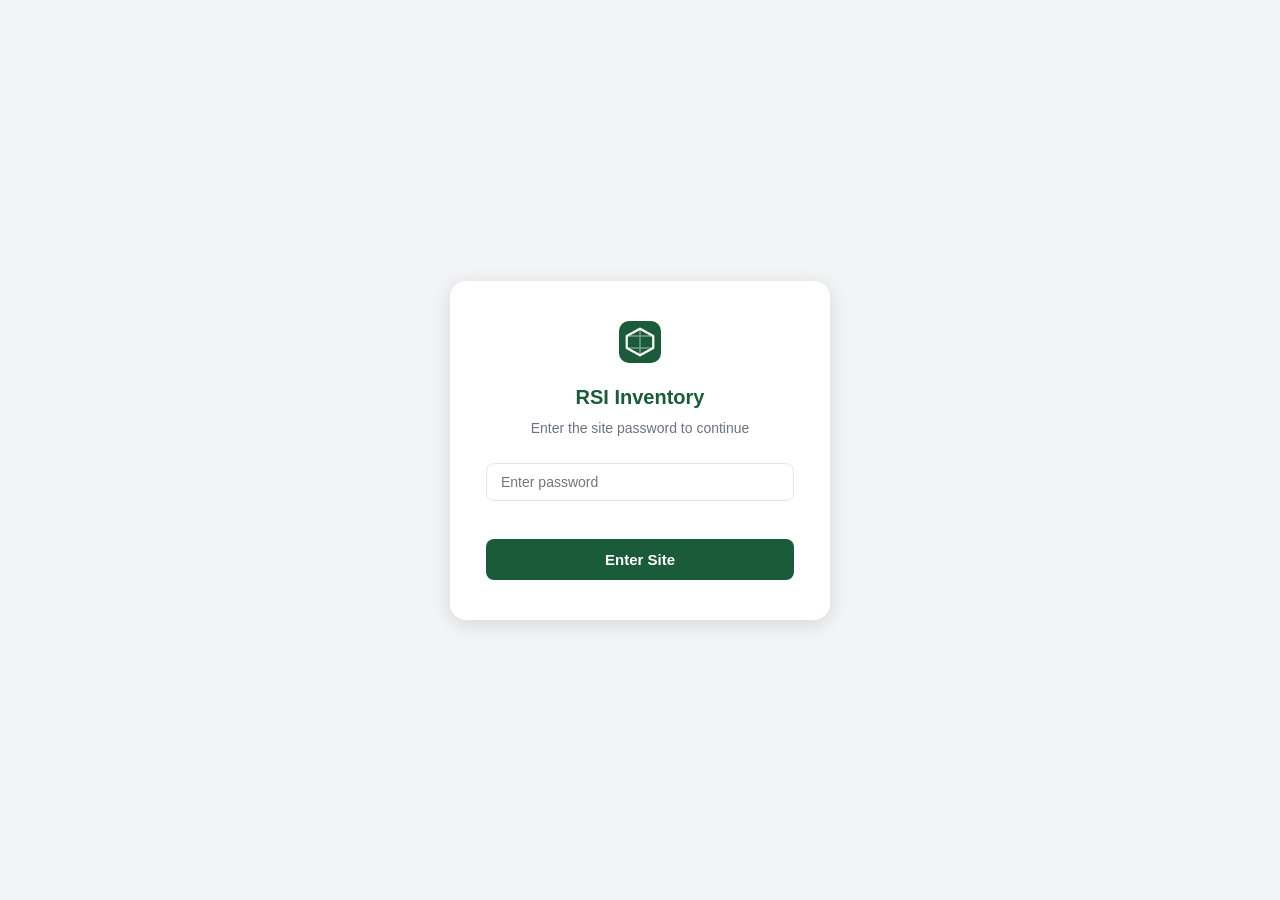
<file: index.html>
<!DOCTYPE html>
<html lang="en">
<head>
  <meta charset="UTF-8"/>
  <meta name="viewport" content="width=device-width, initial-scale=1.0"/>
  <title>RSI Inventory - Sign In</title>
  <link rel="stylesheet" href="css/style.css"/>
  <link rel="stylesheet" href="css/auth.css"/>
</head>
<body class="auth-body">
  <!-- SITE PASSWORD GATE -->
<div id="gate" style="position:fixed;inset:0;z-index:9999;background:#f3f4f6;display:flex;align-items:center;justify-content:center;">
  <div style="background:#fff;border-radius:16px;padding:40px 36px;width:100%;max-width:380px;box-shadow:0 4px 20px rgba(0,0,0,0.12);text-align:center;">
    <svg width="42" height="42" viewBox="0 0 38 38" fill="none" style="margin-bottom:12px">
      <rect width="38" height="38" rx="9" fill="#1a5c3a"/>
      <path d="M19 7L31 13.5V24.5L19 31L7 24.5V13.5L19 7Z" stroke="white" stroke-width="2" fill="none" stroke-linejoin="round"/>
      <path d="M19 7v24M7 13.5h24M7 24.5h24" stroke="white" stroke-width="1.4" opacity=".4"/>
    </svg>
    <div style="font-size:20px;font-weight:700;color:#1a5c3a;margin-bottom:6px;">RSI Inventory</div>
    <p style="font-size:14px;color:#6b7280;margin-bottom:24px;">Enter the site password to continue</p>
    <input type="password" id="gateInput" placeholder="Enter password"
      style="width:100%;padding:10px 14px;border:1px solid #e5e7eb;border-radius:8px;font-size:14px;margin-bottom:10px;box-sizing:border-box;outline:none;font-family:inherit;"
      onkeydown="if(event.key==='Enter')checkGate()"/>
    <div id="gateError" style="color:#ef4444;font-size:13px;margin-bottom:10px;min-height:18px;"></div>
    <button onclick="checkGate()"
      style="width:100%;background:#1a5c3a;color:#fff;border:none;border-radius:8px;padding:12px;font-size:15px;font-weight:600;cursor:pointer;font-family:inherit;">
      Enter Site
    </button>
  </div>
</div>
<script>
  var SITE_PASSWORD = 'RSI1234';
  if (sessionStorage.getItem('rsi_gate') === 'open') {
    document.getElementById('gate').style.display = 'none';
  }
  function checkGate() {
    if (document.getElementById('gateInput').value === SITE_PASSWORD) {
      sessionStorage.setItem('rsi_gate', 'open');
      document.getElementById('gate').style.display = 'none';
    } else {
      document.getElementById('gateError').textContent = 'Incorrect password. Please try again.';
      document.getElementById('gateInput').value = '';
      document.getElementById('gateInput').focus();
    }
  }
</script>
<!-- END GATE -->

<div class="auth-card">

  <!-- Logo -->
  <div class="auth-logo">
    <img src="RSI logo png.png" alt="RSI Logo" style="height:36px;width:auto;"/>
    RSI Inventory
  </div>

  <!-- Tabs -->
  <div class="auth-tabs">
    <button class="tab-btn active" onclick="showTab('login')">Login</button>
    <button class="tab-btn"        onclick="showTab('signup')">Sign Up</button>
  </div>

  <!-- LOGIN -->
  <div id="loginForm" class="auth-panel">
    <h2>Welcome back</h2>
    <p class="auth-subtitle">Sign in to manage your inventory</p>

    <div class="form-group">
      <label for="loginEmail">Email</label>
      <input type="email" id="loginEmail" placeholder="you@example.com" autocomplete="email"/>
    </div>
    <div class="form-group">
      <label for="loginPassword">Password</label>
      <input type="password" id="loginPassword" placeholder="••••••••" autocomplete="current-password"/>
    </div>

    <div id="loginError" class="msg-error"></div>

    <button class="btn-primary" id="loginBtn" onclick="handleLogin()">Sign In</button>

    <p class="auth-switch-link">
      Don't have an account? <a href="#" onclick="showTab('signup');return false">Sign up</a>
    </p>
  </div>

  <!-- SIGNUP -->
  <div id="signupForm" class="auth-panel" style="display:none">
    <h2>Create account</h2>
    <p class="auth-subtitle">Start managing your inventory today</p>

    <div class="form-group">
      <label for="signupName">Full Name</label>
      <input type="text" id="signupName" placeholder="John Doe" autocomplete="name"/>
    </div>
    <div class="form-group">
      <label for="signupEmail">Email</label>
      <input type="email" id="signupEmail" placeholder="you@example.com" autocomplete="email"/>
    </div>
    <div class="form-group">
      <label for="signupPassword">Password</label>
      <input type="password" id="signupPassword" placeholder="Min. 6 characters" autocomplete="new-password"/>
    </div>

    <div id="signupError"   class="msg-error"></div>
    <div id="signupSuccess" class="msg-ok"></div>

    <button class="btn-primary" id="signupBtn" onclick="handleSignup()">Create Account</button>

    <p class="auth-switch-link">
      Already have an account? <a href="#" onclick="showTab('login');return false">Sign in</a>
    </p>
  </div>

</div>

<!--
  SCRIPT ORDER — IMPORTANT:
  1. api.js   → data functions (doLogin, doSignup, etc.)
  2. auth.js  → login/signup form logic for THIS page only
  app-auth.js is NOT loaded here. Loading it here would cause
  requireAuth() to fire, find no session, and redirect to index.html,
  creating an infinite refresh loop.
-->
<script src="js/api.js"></script>
<script src="js/auth.js"></script>

</body>
</html>
</file>
<file: css/style.css>
/* ── reset & variables ─────────────────────────────────────── */
*, *::before, *::after { box-sizing: border-box; margin: 0; padding: 0; }

:root {
  --green:      #1a5c3a;
  --green-mid:  #2d7a52;
  --green-lite: #e8f5ee;
  --orange:     #f59e0b;
  --red:        #ef4444;
  --g50:  #f9fafb;
  --g100: #f3f4f6;
  --g200: #e5e7eb;
  --g400: #9ca3af;
  --g600: #4b5563;
  --g800: #1f2937;
  --white: #ffffff;
  --sh:  0 1px 3px rgba(0,0,0,.08), 0 1px 2px rgba(0,0,0,.04);
  --sh2: 0 4px 12px rgba(0,0,0,.10);
}

body {
  font-family: -apple-system, BlinkMacSystemFont, 'Segoe UI', Roboto, sans-serif;
  background: var(--g50);
  color: var(--g800);
  line-height: 1.5;
}

/* ── shared buttons ────────────────────────────────────────── */
.btn-primary {
  background: var(--green);
  color: var(--white);
  border: none;
  border-radius: 8px;
  padding: 12px 20px;
  font-size: 15px;
  font-weight: 600;
  cursor: pointer;
  width: 100%;
  font-family: inherit;
  transition: background .15s;
}
.btn-primary:hover    { background: var(--green-mid); }
.btn-primary:disabled { opacity: .6; cursor: not-allowed; }

.btn-cancel {
  background: var(--white);
  color: var(--g600);
  border: 1px solid var(--g200);
  border-radius: 8px;
  padding: 10px 20px;
  font-size: 14px;
  font-family: inherit;
  cursor: pointer;
  transition: background .15s;
}
.btn-cancel:hover { background: var(--g100); }

/* ── form elements ─────────────────────────────────────────── */
.form-group        { margin-bottom: 16px; }
.form-group label  { display: block; font-size: 13px; font-weight: 600; color: var(--g600); margin-bottom: 6px; }
.form-group input,
.form-group textarea {
  width: 100%;
  padding: 10px 12px;
  border: 1px solid var(--g200);
  border-radius: 8px;
  font-size: 14px;
  font-family: inherit;
  color: var(--g800);
  background: var(--white);
  outline: none;
  transition: border .15s, box-shadow .15s;
}
.form-group input:focus,
.form-group textarea:focus {
  border-color: var(--green);
  box-shadow: 0 0 0 3px rgba(26,92,58,.1);
}
.form-row { display: grid; grid-template-columns: 1fr 1fr; gap: 14px; }

/* ── inline messages ───────────────────────────────────────── */
.msg-error {
  display: none;
  background: #fef2f2;
  border: 1px solid #fecaca;
  color: var(--red);
  border-radius: 7px;
  padding: 9px 13px;
  font-size: 13px;
  margin-bottom: 12px;
}
.msg-ok {
  display: none;
  background: var(--green-lite);
  border: 1px solid #a7d7b8;
  color: var(--green);
  border-radius: 7px;
  padding: 9px 13px;
  font-size: 13px;
  margin-bottom: 12px;
}
</file>
<file: css/auth.css>
/* ── login / signup page ───────────────────────────────────── */
.auth-body {
  min-height: 100vh;
  display: flex;
  align-items: center;
  justify-content: center;
  background: var(--g100);
  padding: 20px;
}

.auth-card {
  background: var(--white);
  border-radius: 18px;
  padding: 38px 36px 32px;
  width: 100%;
  max-width: 440px;
  box-shadow: var(--sh2);
}

/* logo */
.auth-logo {
  display: flex;
  align-items: center;
  gap: 11px;
  font-size: 20px;
  font-weight: 700;
  color: var(--green);
  margin-bottom: 30px;
}

/* tabs */
.auth-tabs {
  display: flex;
  border-bottom: 2px solid var(--g200);
  margin-bottom: 28px;
}
.tab-btn {
  flex: 1;
  background: none;
  border: none;
  padding: 10px 4px;
  font-size: 15px;
  font-weight: 500;
  color: var(--g400);
  cursor: pointer;
  border-bottom: 2px solid transparent;
  margin-bottom: -2px;
  font-family: inherit;
  transition: color .15s, border-color .15s;
}
.tab-btn.active { color: var(--green); border-bottom-color: var(--green); font-weight: 700; }

/* form panels */
.auth-panel h2        { font-size: 23px; margin-bottom: 4px; }
.auth-subtitle        { color: var(--g400); font-size: 14px; margin-bottom: 22px; }
.auth-switch-link     { text-align: center; margin-top: 16px; font-size: 13px; color: var(--g400); }
.auth-switch-link a   { color: var(--green); font-weight: 600; text-decoration: none; }
.auth-switch-link a:hover { text-decoration: underline; }

@media (max-width: 480px) {
  .auth-card { padding: 28px 20px; }
}
</file>
<file: css/app.css>
/* ── navbar ─────────────────────────────────────────────────── */
.navbar {
  background: var(--white);
  border-bottom: 1px solid var(--g200);
  height: 60px;
  padding: 0 28px;
  display: flex;
  align-items: center;
  gap: 28px;
  position: sticky;
  top: 0;
  z-index: 200;
  box-shadow: 0 1px 4px rgba(0,0,0,.05);
}
.nav-brand {
  display: flex;
  align-items: center;
  gap: 10px;
  font-size: 16px;
  font-weight: 700;
  color: var(--green);
  flex-shrink: 0;
  text-decoration: none;
}
.nav-links { display: flex; gap: 4px; flex: 1; }
.nav-link {
  padding: 6px 16px;
  border-radius: 6px;
  text-decoration: none;
  font-size: 14px;
  font-weight: 500;
  color: var(--g600);
  border-bottom: 2px solid transparent;
  transition: color .15s;
}
.nav-link.active { color: var(--green); font-weight: 700; border-bottom-color: var(--green); }
.nav-link:hover  { color: var(--green); }
.nav-user        { display: flex; align-items: center; gap: 12px; flex-shrink: 0; }
.nav-user-name   { font-size: 13px; font-weight: 600; color: var(--g800); }
.btn-logout {
  background: none;
  border: 1px solid var(--g200);
  border-radius: 6px;
  padding: 6px 14px;
  font-size: 13px;
  font-family: inherit;
  cursor: pointer;
  color: var(--g600);
  transition: background .15s;
}
.btn-logout:hover { background: var(--g100); }

/* ── main ───────────────────────────────────────────────────── */
.main { max-width: 1100px; margin: 0 auto; padding: 36px 28px; }

.page-header {
  display: flex;
  align-items: flex-start;
  justify-content: space-between;
  margin-bottom: 28px;
}
.page-header h1   { font-size: 28px; font-weight: 700; letter-spacing: -.02em; }
.page-header p    { color: var(--g400); font-size: 14px; margin-top: 4px; }

/* ── stat cards ─────────────────────────────────────────────── */
.stats-grid {
  display: grid;
  grid-template-columns: repeat(4, 1fr);
  gap: 16px;
  margin-bottom: 24px;
}
.stat-card {
  background: var(--white);
  border: 1px solid var(--g200);
  border-radius: 14px;
  padding: 22px 20px;
  box-shadow: var(--sh);
}
.stat-label {
  display: flex;
  justify-content: space-between;
  align-items: center;
  font-size: 13px;
  font-weight: 600;
  color: var(--g600);
  margin-bottom: 12px;
}
.stat-value        { font-size: 36px; font-weight: 700; color: var(--g800); line-height: 1; }
.stat-value.orange { color: var(--orange); }

/* ── panels ─────────────────────────────────────────────────── */
.panels-grid {
  display: grid;
  grid-template-columns: repeat(3, 1fr);
  gap: 16px;
}
.panel {
  background: var(--white);
  border: 1px solid var(--g200);
  border-radius: 14px;
  padding: 22px;
  box-shadow: var(--sh);
}
.panel h3 { font-size: 14px; font-weight: 700; color: var(--g800); margin-bottom: 14px; display: flex; align-items: center; gap: 6px; }
.panel-empty     { color: var(--g400); font-size: 13px; text-align: center; padding: 12px 0; }
.panel-item      { display: flex; justify-content: space-between; align-items: center; padding: 9px 0; border-bottom: 1px solid var(--g100); font-size: 13px; }
.panel-item:last-child { border-bottom: none; }
.panel-item-name { font-weight: 600; }
.panel-item-sub  { color: var(--g400); font-size: 12px; }
.badge-low       { background: #fef3c7; color: #92400e; border-radius: 4px; padding: 2px 8px; font-size: 11px; font-weight: 700; flex-shrink: 0; }

/* ── table ──────────────────────────────────────────────────── */
.table-wrap {
  background: var(--white);
  border: 1px solid var(--g200);
  border-radius: 14px;
  overflow: hidden;
  box-shadow: var(--sh);
}
.inv-table { width: 100%; border-collapse: collapse; }
.inv-table thead { background: var(--g50); }
.inv-table th {
  padding: 13px 18px;
  text-align: left;
  font-size: 11px;
  font-weight: 700;
  text-transform: uppercase;
  letter-spacing: .05em;
  color: var(--g600);
  border-bottom: 1px solid var(--g200);
}
.inv-table td { padding: 13px 18px; font-size: 14px; border-bottom: 1px solid var(--g100); vertical-align: middle; }
.inv-table tr:last-child td { border-bottom: none; }
.inv-table tbody tr:hover td { background: var(--g50); }

.tbl-empty  { text-align: center; color: var(--g400); padding: 56px 20px !important; font-size: 14px; }
.td-loc     { color: var(--g600); }
.td-thresh  { color: var(--g600); }
.qty-low    { color: var(--orange); font-weight: 700; }
.qty-ok     { font-weight: 600; }

.item-name-cell   { display: flex; align-items: center; gap: 12px; }
.item-thumb       { width: 36px; height: 36px; border-radius: 8px; object-fit: cover; border: 1px solid var(--g200); flex-shrink: 0; }
.thumb-placeholder{ width: 36px; height: 36px; border-radius: 8px; border: 1px solid var(--g200); background: var(--g100); display: flex; align-items: center; justify-content: center; flex-shrink: 0; }
.item-name        { font-weight: 600; }
.item-desc        { font-size: 12px; color: var(--g400); margin-top: 2px; }

.row-actions { display: flex; gap: 4px; justify-content: flex-end; }
.btn-icon {
  background: none;
  border: none;
  padding: 7px;
  border-radius: 7px;
  cursor: pointer;
  color: var(--g400);
  display: flex;
  align-items: center;
  transition: background .15s, color .15s;
}
.btn-icon:hover     { background: var(--green-lite); color: var(--green); }
.btn-del:hover      { background: #fef2f2; color: var(--red); }

/* ── add-item button ────────────────────────────────────────── */
.btn-add {
  background: var(--green);
  color: var(--white);
  border: none;
  border-radius: 10px;
  padding: 11px 20px;
  font-size: 14px;
  font-weight: 700;
  font-family: inherit;
  cursor: pointer;
  display: flex;
  align-items: center;
  gap: 8px;
  flex-shrink: 0;
  transition: background .15s;
}
.btn-add:hover  { background: var(--green-mid); }
.btn-add:active { transform: scale(.98); }

/* ── modal ──────────────────────────────────────────────────── */
.modal-overlay {
  display: none;            /* shown via JS: style.display = 'flex' */
  position: fixed;
  inset: 0;
  background: rgba(0,0,0,.45);
  align-items: center;
  justify-content: center;
  z-index: 500;
  padding: 20px;
  backdrop-filter: blur(2px);
}
.modal-box {
  background: var(--white);
  border-radius: 18px;
  padding: 28px;
  width: 100%;
  max-width: 520px;
  max-height: 90vh;
  overflow-y: auto;
  box-shadow: 0 25px 60px rgba(0,0,0,.22);
  animation: modalIn .18s ease;
}
.modal-sm { max-width: 360px; }
@keyframes modalIn {
  from { opacity: 0; transform: translateY(10px) scale(.98); }
  to   { opacity: 1; transform: none; }
}
.modal-header {
  display: flex;
  justify-content: space-between;
  align-items: center;
  margin-bottom: 22px;
}
.modal-header h2 { font-size: 18px; font-weight: 700; }
.modal-close {
  background: var(--g100);
  border: none;
  font-size: 16px;
  cursor: pointer;
  color: var(--g600);
  padding: 5px 10px;
  border-radius: 8px;
  line-height: 1;
  font-family: inherit;
  transition: background .15s;
}
.modal-close:hover { background: var(--g200); }
.modal-footer { display: flex; gap: 10px; justify-content: flex-end; margin-top: 22px; }
.modal-footer .btn-primary { width: auto; padding: 10px 24px; }

/* photo */
.photo-btns { display: flex; gap: 10px; margin-bottom: 8px; }
.btn-photo  {
  display: flex; align-items: center; gap: 7px;
  padding: 9px 16px; border: 1px solid var(--g200);
  border-radius: 8px; background: var(--white);
  font-size: 13px; font-weight: 500; font-family: inherit;
  cursor: pointer; color: var(--g600); transition: background .15s;
}
.btn-photo:hover { background: var(--g50); }
.photo-preview  { display: none; width: 80px; height: 80px; border-radius: 10px; object-fit: cover; border: 1px solid var(--g200); margin-top: 8px; }

/* qr */
.qr-wrap { display: flex; justify-content: center; padding: 16px; background: var(--white); border: 1px solid var(--g200); border-radius: 12px; margin-bottom: 12px; }

/* modal error */
.modal-error {
  display: none;
  background: #fef2f2;
  border: 1px solid #fecaca;
  color: var(--red);
  border-radius: 7px;
  padding: 9px 13px;
  font-size: 13px;
  margin-bottom: 4px;
}

/* ── toast ──────────────────────────────────────────────────── */
#toast {
  position: fixed;
  bottom: 28px;
  left: 50%;
  transform: translateX(-50%) translateY(80px);
  background: var(--g800);
  color: var(--white);
  padding: 12px 24px;
  border-radius: 10px;
  font-size: 14px;
  font-weight: 600;
  z-index: 1000;
  white-space: nowrap;
  box-shadow: 0 4px 20px rgba(0,0,0,.25);
  transition: transform .28s ease;
  pointer-events: none;
}
.toast-show           { transform: translateX(-50%) translateY(0) !important; }
.toast-ok             { background: var(--green) !important; }
.toast-del            { background: var(--red)   !important; }

/* ── responsive ─────────────────────────────────────────────── */
@media (max-width: 900px) {
  .stats-grid  { grid-template-columns: repeat(2, 1fr); }
  .panels-grid { grid-template-columns: 1fr; }
}

@media (max-width: 600px) {
  .navbar { padding: 0 16px; gap: 12px; }
  .main   { padding: 20px 14px; }
  .nav-user-name { display: none; }
  .form-row { grid-template-columns: 1fr; }
  .stats-grid { grid-template-columns: repeat(2, 1fr); }

  /* ── TABLE: horizontal scroll on mobile ── */
  /* Wrap the table in a scrollable container */
  .table-wrap {
    overflow-x: auto;
    -webkit-overflow-scrolling: touch; /* smooth scroll on iOS */
  }

  /* Set a minimum width so the table never squishes — phone must scroll */
  .inv-table {
    min-width: 560px;
  }

  /* Make action buttons slightly bigger and easier to tap on mobile */
  .btn-icon {
    padding: 9px;
  }

  /* Keep action column from wrapping */
  .row-actions {
    flex-wrap: nowrap;
    gap: 2px;
  }

  /* Slightly smaller text in table cells on mobile */
  .inv-table td {
    font-size: 13px;
    padding: 11px 12px;
  }
  .inv-table th {
    font-size: 11px;
    padding: 11px 12px;
  }

  /* Item name column — allow wrapping on small screens */
  .item-name {
    font-size: 12px;
    word-break: break-word;
  }
  .item-desc {
    font-size: 11px;
  }

  /* Add Item button — full width on very small screens */
  .btn-add {
    font-size: 13px;
    padding: 9px 14px;
  }

  /* Page header stack on mobile */
  .page-header {
    flex-wrap: wrap;
    gap: 12px;
  }
}
</file>
